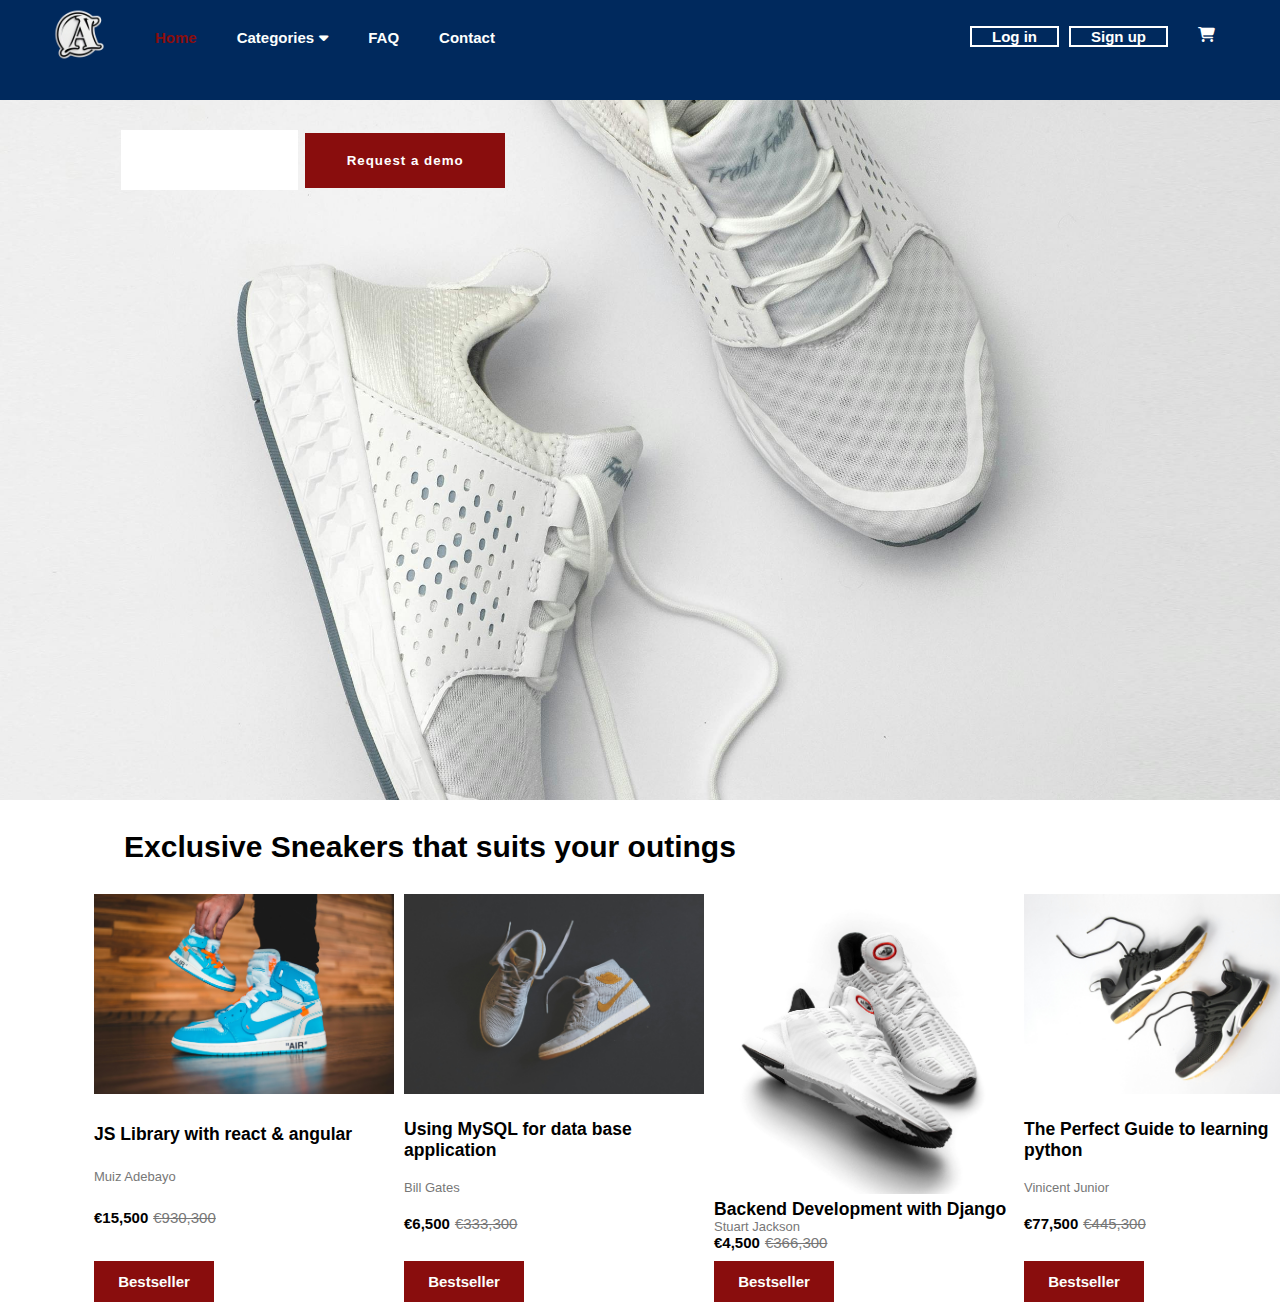
<file: index.html>
<!DOCTYPE html>
<html lang="en">
  <head>
    <meta charset="UTF-8" />
    <meta name="viewport" content="width=device-width, initial-scale=1.0" />
    <title>Document</title>
    <link rel="stylesheet" href="./others/style.css">
    <link rel="stylesheet" href="https://cdnjs.cloudflare.com/ajax/libs/font-awesome/6.5.2/css/all.min.css"/>
  </head>
  <body>
<div class="menu-btn">
  <i class="fa-solid fa-bars fa-2x"></i>
</div>
    <nav class="navbar">
      <div class="container">
     
        <div class="logo"><img src="./others/IMG/logo.png" alt="logo" width="70px"></div>
        <div class="tabs">
          <a class="active" href="index.html">Home</i></a>
          <a href="./others/categories.html">Categories<i class="fa-solid fa-caret-down"></i></a>

        <a href="./others/faq.html">FAQ</a>
        <a href="./others/contact.html">Contact</a>
    </div>
        <div class="user_account">
            <ul class="user">
   <li><a href="#">Log in</a></li>
   <li><a href="#">Sign up</a></li>
   <li><a href="#"><i class="fa-solid fa-cart-shopping fa-1.5x"></i></a></p>
    
    </div>
    </ul>
    </div>
       
      
    </nav>

    <header class="hero">
      <div class="container">     
          <div class="content">
          <input type="search" name="search" id="search">
           <button type="submit" class="btn">Request a demo</button>
        </div>
      </div>
    </header>

    <section class="section">
      <div class="container">
        <h1 style="margin: 30px;">Exclusive Sneakers that suits your outings</h1>
        <div class="cards">
          <div class="card">
            <img src="./others/IMG/BLUE.jpg" alt="red"  />
            <h3>JS Library with react & angular</h3>
            <p class="name">Muiz Adebayo</p>
            <div class="price">
              <p class="current_price">€15,500</p>
              <p class="old_price">€930,300</p>
            </div>


            <p class="best">Bestseller</p>
          </div>

          <div class="card">
            <img src="./others/IMG/BRONN.jpg"
              alt="purple"  />
            <h3>Using MySQL for data base application</h3>
            <p class="name">Bill Gates</p>
            <div class="price">
              <p class="current_price">€6,500</p>
              <p class="old_price">€333,300</p>
            </div>
            <p class="best">Bestseller</p>
          </div>

          <div class="card">
            <img src="./others/IMG/COOL.jpg" alt="brown"  />
            <h3>Backend Development with Django</h3>
            <p class="name"> Stuart Jackson</p>
            <div class="price">
              <p class="current_price">€4,500</p>
              <p class="old_price">€366,300</p>
            </div>

            <p class="best">Bestseller</p>
          </div>

          <div class="card">
            <img src="./others/IMG/CRAX.jpg" alt="CRAX"  />
            <h3>The Perfect Guide to learning python</h3>
            <p class="name">Vinicent Junior</b></p>
            <div class="price">
              <p class="current_price">€77,500</p>
              <p class="old_price">€445,300</p>
            </div>

            <p class="best">Bestseller</p>
          </div>
        </div>
      </div>
    </section>
    <script>
      document.querySelector('.menu-btn').addEventListener('click', () => document.querySelector('.tabs').classList.toggle('show'))
    </script>
  </body>
</html>
</file>
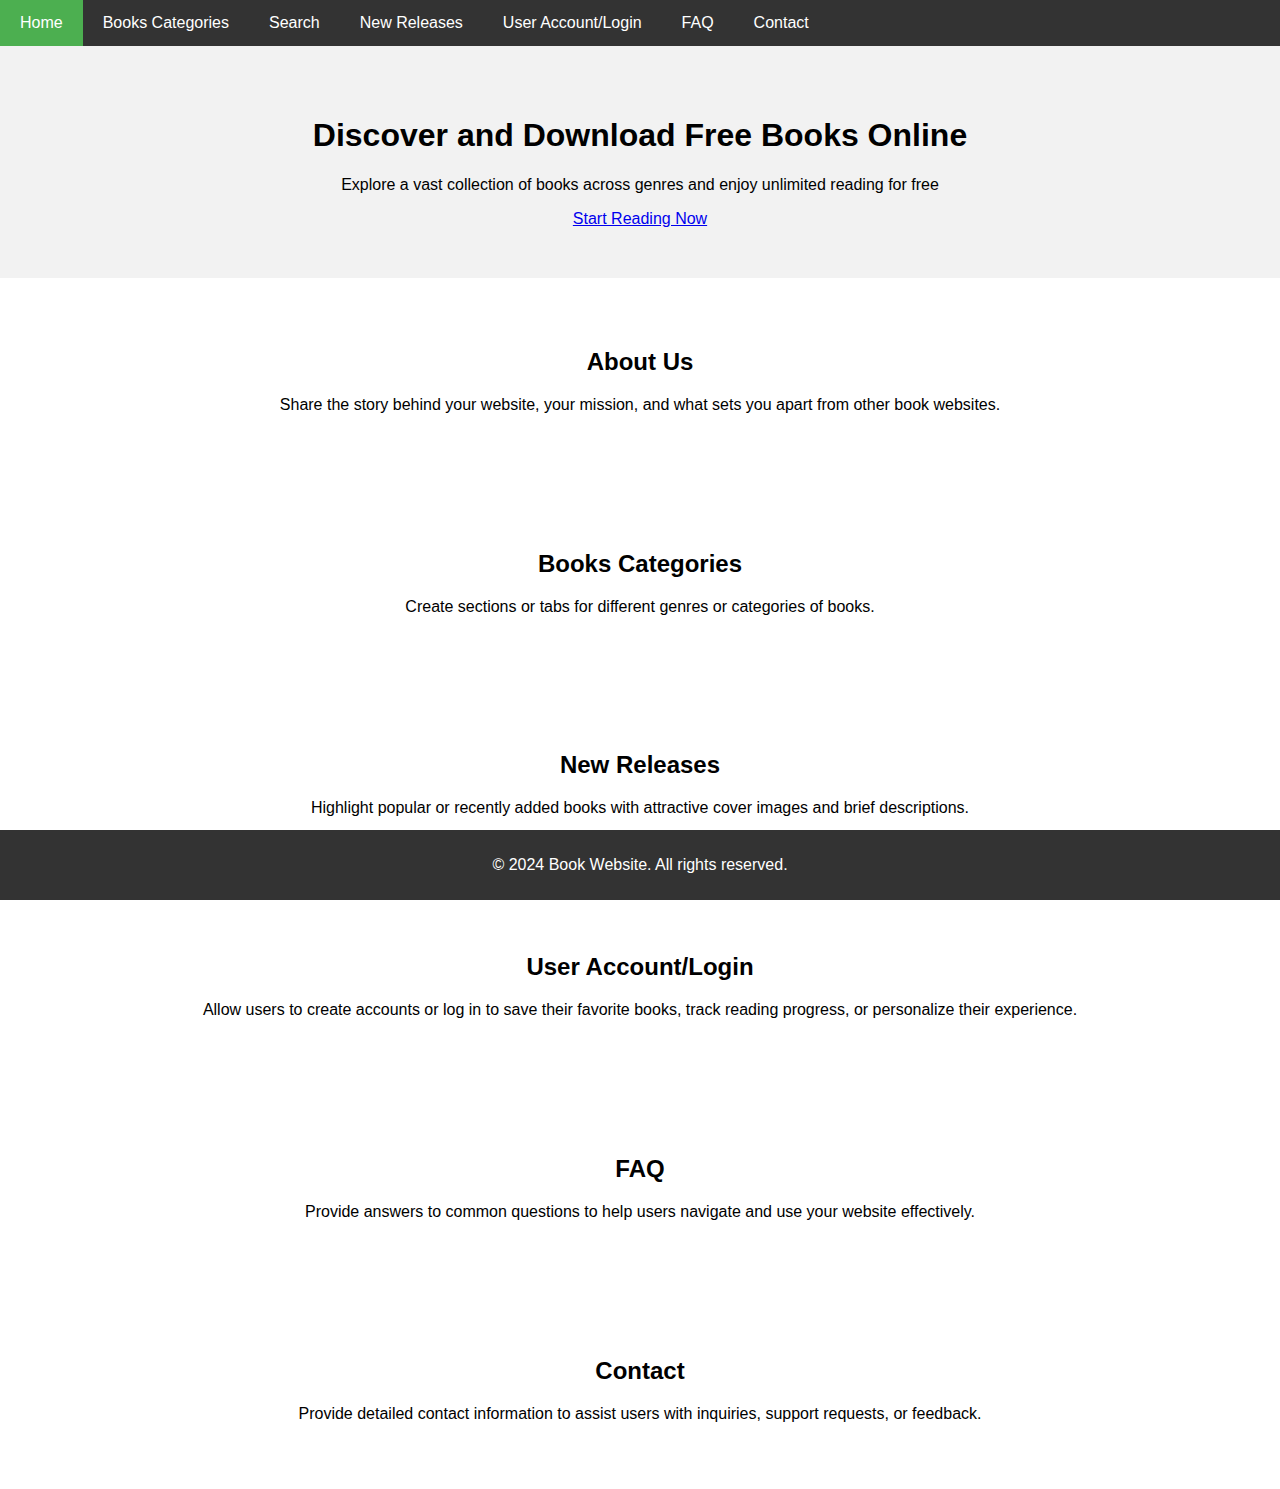
<file: chatgpt.html>
<!DOCTYPE html>
<html lang="en">
<head>
    <meta charset="UTF-8">
    <meta name="viewport" content="width=device-width, initial-scale=1.0">
    <title>Book Website</title>
    <style>
        body {
            font-family: Arial, sans-serif;
            margin: 0;
            padding: 0;
        }
        
        .navbar {
            background-color: #333;
            overflow: hidden;
        }
        
        .navbar a {
            float: left;
            display: block;
            color: white;
            text-align: center;
            padding: 14px 20px;
            text-decoration: none;
        }
        
        .navbar a:hover {
            background-color: #ddd;
            color: black;
        }
        
        .navbar a.active {
            background-color: #4CAF50;
            color: white;
        }
        
        /* Additional styles */
        .hero {
            background-color: #f2f2f2;
            padding: 50px;
            text-align: center;
        }
        
        .section {
            padding: 50px;
            text-align: center;
        }
        
        footer {
            background-color: #333;
            color: white;
            text-align: center;
            padding: 10px 0;
            position: absolute;
            bottom: 0;
            width: 100%;
        }
    </style>
</head>
<body>

<div class="navbar">
    <a class="active" href="#home">Home</a>
    <a href="#categories">Books Categories</a>
    <a href="#search">Search</a>
    <a href="#new-releases">New Releases</a>
    <a href="#user-account">User Account/Login</a>
    <a href="#faq">FAQ</a>
    <a href="#contact">Contact</a>
</div>

<div class="hero">
    <h1>Discover and Download Free Books Online</h1>
    <p>Explore a vast collection of books across genres and enjoy unlimited reading for free</p>
    <a href="#books" class="cta-button">Start Reading Now</a>
</div>

<div class="section" id="about">
    <h2>About Us</h2>
    <p>Share the story behind your website, your mission, and what sets you apart from other book websites.</p>
</div>

<div class="section" id="categories">
    <h2>Books Categories</h2>
    <p>Create sections or tabs for different genres or categories of books.</p>
</div>

<div class="section" id="new-releases">
    <h2>New Releases</h2>
    <p>Highlight popular or recently added books with attractive cover images and brief descriptions.</p>
</div>

<div class="section" id="user-account">
    <h2>User Account/Login</h2>
    <p>Allow users to create accounts or log in to save their favorite books, track reading progress, or personalize their experience.</p>
</div>

<div class="section" id="faq">
    <h2>FAQ</h2>
    <p>Provide answers to common questions to help users navigate and use your website effectively.</p>
</div>

<div class="section" id="contact">
    <h2>Contact</h2>
    <p>Provide detailed contact information to assist users with inquiries, support requests, or feedback.</p>
</div>

<footer>
    <p>&copy; 2024 Book Website. All rights reserved.</p>
</footer>

</body>
</html>
</file>
<file: others/style.css>
* {
  padding: 0;
  margin: 0;
  box-sizing: border-box;
}

body {
  font-family: 'Segoe UI', Tahoma, Geneva, Verdana, sans-serif;
  background: #fff;
  font-size: 15px;
  height: 100vh;
}

/* NAVBAR STYLING */

.navbar {
  background-color: #00295d;
  overflow: hidden;
  font-weight: bold;
  padding: 15px;
  width: 100%;
  height: 100px;
}

.navbar .tabs a {
  font-weight: bold;
  float: left;
  display: block;
  color: #fdfffd;
  text-align: center;
  padding: 14px 20px;
  text-decoration: none;
}

.navbar .tabs a:hover{
  color: #890d0d;
  font-weight: bold;
}

.menu-btn{
position: absolute;
color: #fff;
right: 30px;
top: 30px;
z-index: 2;
display: none;
}

.menu-btn:hover{
  opacity: 0.9;
}

.container .user_account ul li:last-child{
border: none;
margin-left: 10px;
}
.container .user_account ul li a i:hover{
border: none;
}


.navbar a.active {
  color: #890d0d;
}

.navbar .container{
display: flex;
justify-content: space-between;
align-items: center;
height: 60%;
width: 100%;
}

.navbar .container .logo{
  margin-right: 20px;
}

.navbar .container .tabs{
  display: flex;
  flex-direction: row;
  flex: 1;
height: 100%;
}

.navbar .container .tabs i{
  margin-left: 5px;
}

.navbar .container .tabs input[type="search"]{
  height: 70%;
  padding: 20px 30px;
  border-radius: 25px;
  border: none;
  width: 35%;
  margin: auto 10px;
}

.user_account .user{
list-style-type: none;
display: flex;
height: 100%;

}
.user_account .user li{
color: #fff;
border: 2px solid #fff;
margin-left: 10px;
}

.user_account .user li a{
  padding: 20px;
  text-decoration: none;
  color: #fff;
}
.user_account .user li a:hover{
color: #890d0d; 
border-color:  #890d0d;

}

/* BUTTON STYLING */
.btn{
  background-color: #890d0d;
  color: #fff;
  padding: 15px 10px;
  border: none;
  font-weight: bold;
  letter-spacing: 1px;
}

.btn:hover{
  color: #890d0d;
  background-color: #fff;
  animation-name: myanim;
  animation-fill-mode: forwards;
  animation-duration: 1s;
}
@keyframes myanim{
  0%{ opacity: 0;}
  100%{ opacity: 1;}
}


/* CONTAINER STYLING */
.container {
  max-width: 2200px;
  margin: 0px auto;
  padding: 0px 30px;
  width: 90%;
}


/* HERO STYLING */
.hero {
  width: 100%;
  background: url('./IMG/WHITE\ SHOE.jpg') no-repeat center center/cover;
  padding: 30px;
  height: 700px;
  transition: transform 0.3s ease;
  margin-bottom: 10px;
  display: flex;
  flex-direction: row;
}
.hero:hover{
  transform: scale(1.05); 
}

.hero .container:not(:hover) {
  transform: scale(1); 
}


.hero .container .content{
 word-spacing: 3px;
 font-weight: bold;
}

.hero .container .content input[type="search"]{
  height: 60px;
  border: none;
}

.hero .container .content button{

width: 200px;
padding: 20px;
cursor: pointer;

}

/* SECTION STYLING */
.section .container .cards {
  display: grid;
  grid-template-columns: repeat(5, 1fr);
  grid-gap: 10px;
}
.card p {
  color: #777;
}

.section .container .cards .card {
  width: 100%;
  display: flex;
  flex-direction: column;
  justify-content: space-between
}
.section .container .cards .card img {
  margin-bottom: 5px;
  width:300px;
  transition: transform 0.3s ease-in-out;

}

.section .container .cards .card img:hover{
  transform: scale(1.05)
}

.section .container .cards .card p.best {
  background-color: #890d0d;
  color: #fdfffd;
  padding: 10px 5px;
  text-align: center;
  margin-top: 10px;
  width: 40%;
  font-weight: bold;
  border: 2px #890d0d solid;
}


.price {
  display: flex;
  align-items: center;
}
.price .current_price {
  font-weight: bold;
  color: black;
  margin-right: 5px;
}

.price .old_price {
  text-decoration: line-through;
  color: #777;
}
p.name{
  font-size: 13px;
  color: #777;
  line-height: 1.1;
}


@media (max-width:900px) {

  .navbar {
    font-weight: bold;
    padding: 0px;
    width: 100%;
  }
  




  .navbar .container{
    height: 100%;
  }


  .navbar .container .tabs{
    position: absolute;
    background-color: #00295d;
    opacity: 0.9;
    border-right: 1px solid #002552;
    display: flex;
    flex-direction: column;
    top: 0;
    left: 0;
    z-index: 2;
    width: 50%;
    height: 100%;
    padding-top: 200px;
overflow: visible;
font-size: 30px;
transition: transform 0.5s ease-in-out;
transform: translateX(-500px);
  }

  .container .user_account ul{
    margin-right: 30px;
    margin-bottom: 10px;
  }

  .container .user_account ul li{
   padding: 8px;
   font-weight: bold;
   font-size: 20px;
}

.container .user_account ul li:hover{
font-weight: bold;
}

.menu-btn{
  display:block;
  margin-right: 10px;

}
.navbar .container .tabs.show{
transform: translateX(-20px);
}
}
</file>
